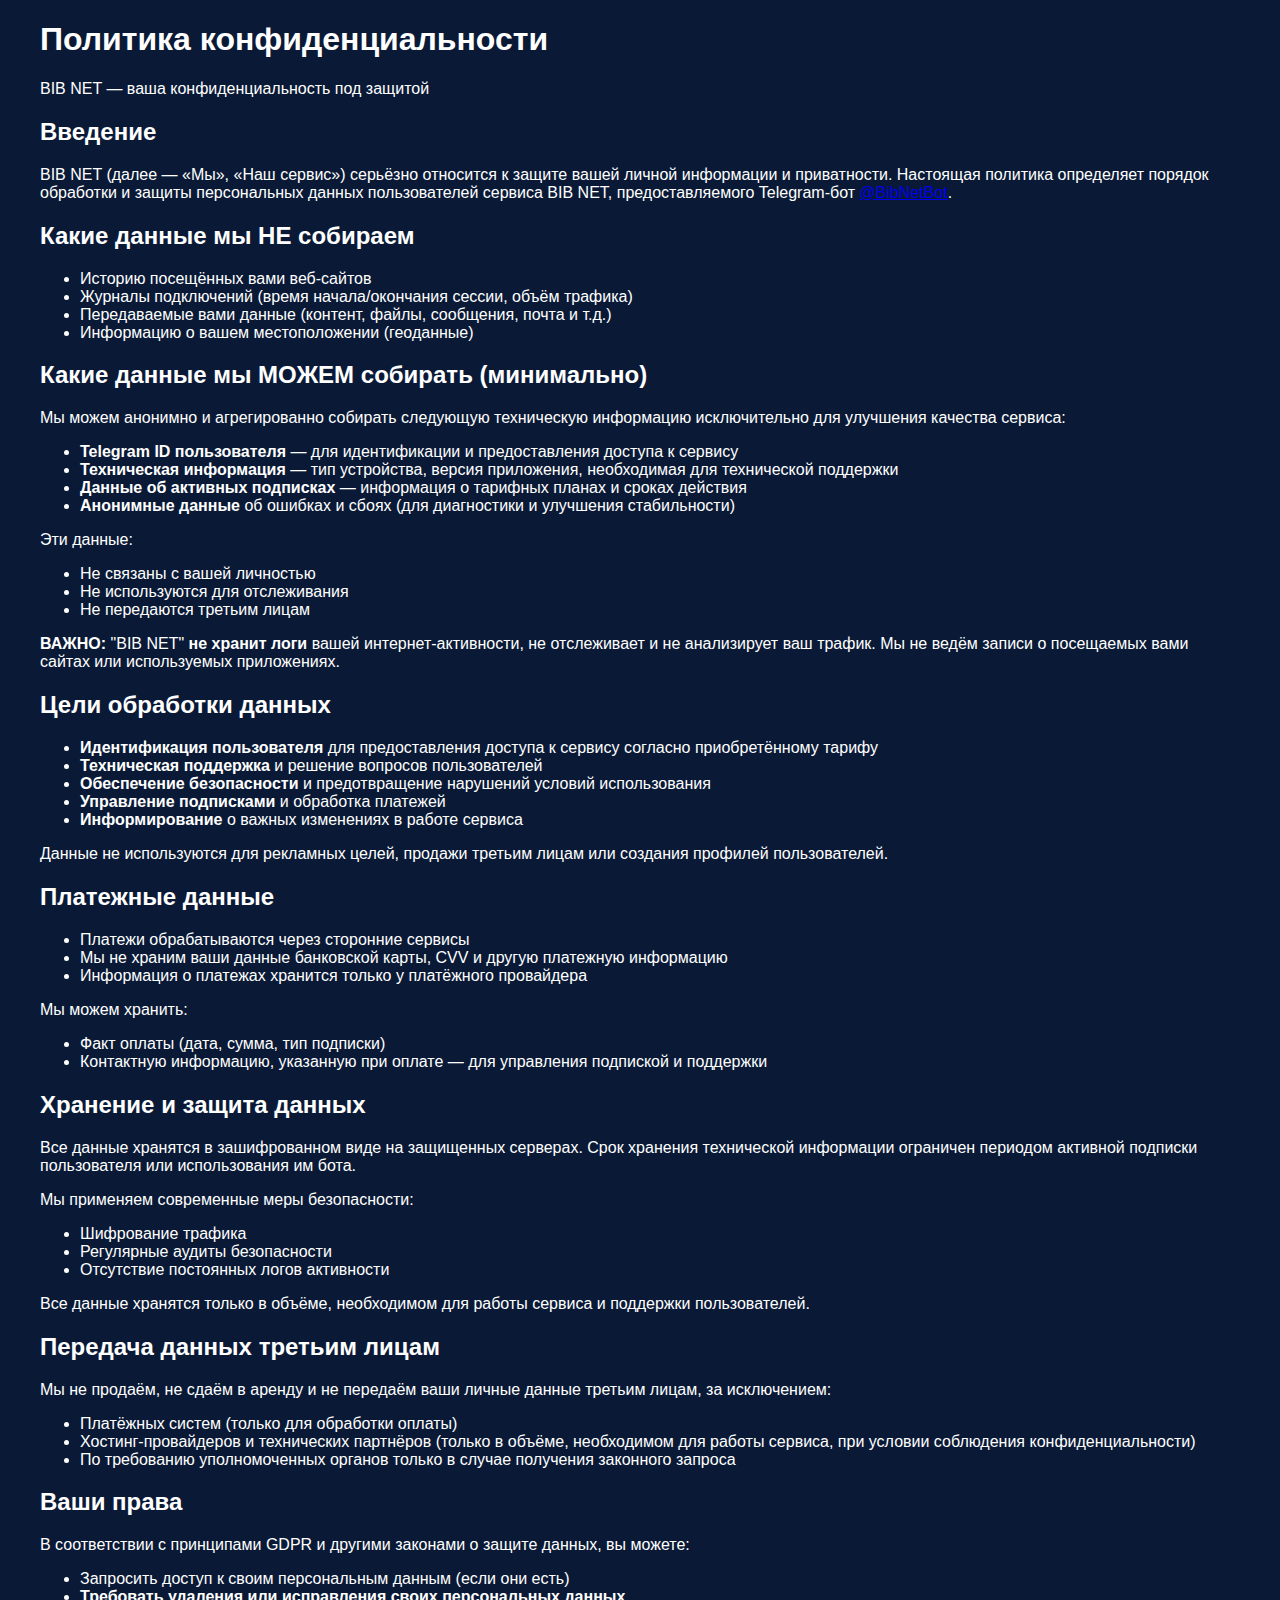
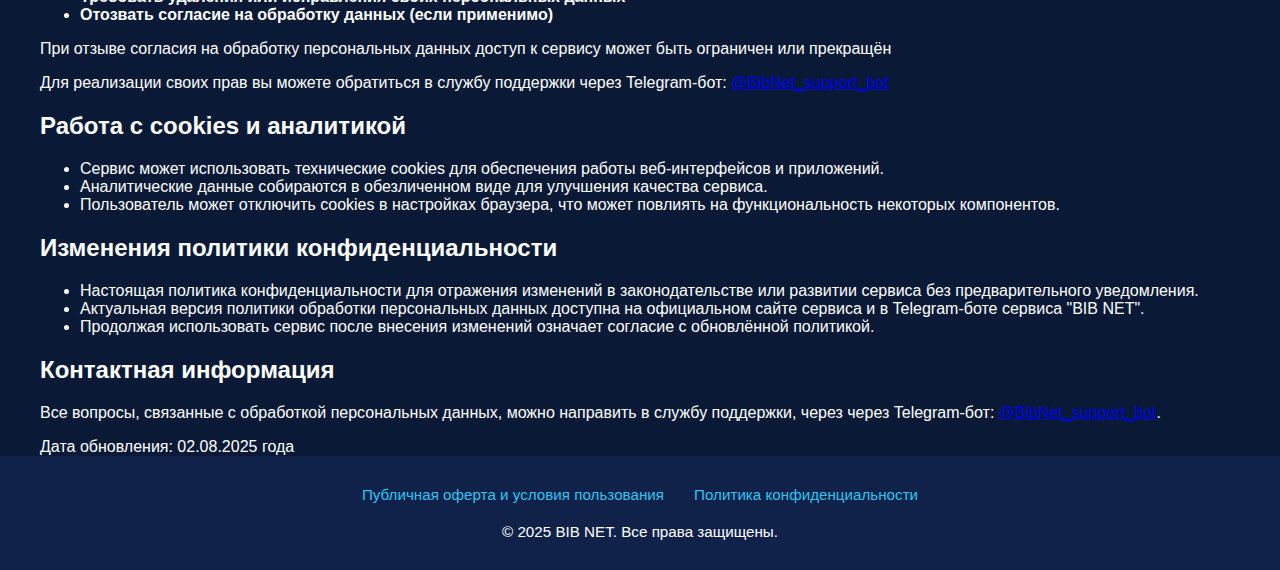
<file: privacy.html>
<!DOCTYPE html>
<html lang="ru">
<head>
  <meta charset="UTF-8">
  <meta name="viewport" content="width=device-width, initial-scale=1.0">
  <title>Политика конфиденциальности 'BIB NET'</title>
  <link rel="stylesheet" href="styles.css">
  <link rel="stylesheet" href="https://cdnjs.cloudflare.com/ajax/libs/font-awesome/6.0.0/css/all.min.css">
  <link rel="icon" href="favicon.ico" type="image/x-icon">
</head>
<body>
  <main>
    <section class="terms-hero">
      <div class="container">
        <div class="terms-hero__content">
          <h1>Политика конфиденциальности</h1>
          <p>BIB NET — ваша конфиденциальность под защитой</p>
        </div>
      </div>
    </section>

    <section class="terms-content">
      <div class="container">
        <div class="terms-card">
          <div class="terms-section">
            <h2>Введение</h2>
            <p>BIB NET (далее — «Мы», «Наш сервис») серьёзно относится к защите вашей личной информации и приватности. Настоящая политика определяет порядок обработки и защиты персональных данных пользователей сервиса BIB NET, предоставляемого Telegram-бот <a href="https://t.me/BibNetBot" target="_blank" rel="noopener noreferrer">@BibNetBot</a>.</p>
          </div>
          <div class="terms-section">
            <h2>Какие данные мы НЕ собираем</h2>
            <ul>
              <li>Историю посещённых вами веб-сайтов</li>
              <li>Журналы подключений (время начала/окончания сессии, объём трафика)</li>
              <li>Передаваемые вами данные (контент, файлы, сообщения, почта и т.д.)</li>
              <li>Информацию о вашем местоположении (геоданные)</li>
            </ul>
          </div>
          <div class="terms-section">
            <h2>Какие данные мы МОЖЕМ собирать (минимально)</h2>
            <p>Мы можем анонимно и агрегированно собирать следующую техническую информацию исключительно для улучшения качества сервиса:</p>
            <ul>
              <li><strong>Telegram ID пользователя</strong> — для идентификации и предоставления доступа к сервису</li>
              <li><strong>Техническая информация</strong> — тип устройства, версия приложения, необходимая для технической поддержки</li>
              <li><strong>Данные об активных подписках</strong> — информация о тарифных планах и сроках действия</li>
              <li><strong>Анонимные данные</strong> об ошибках и сбоях (для диагностики и улучшения стабильности)</li>
            </ul>
            <p>Эти данные:</p>
            <ul>
              <li>Не связаны с вашей личностью</li>
              <li>Не используются для отслеживания</li>
              <li>Не передаются третьим лицам</li>
            </ul>
            <div class="warning-box">
              <div class="warning-content">
                <strong>ВАЖНО:</strong> "BIB NET" <b>не хранит логи</b> вашей интернет-активности, не отслеживает и не анализирует ваш трафик. Мы не ведём записи о посещаемых вами сайтах или используемых приложениях.
              </div>
            </div>
          </div>
          <div class="terms-section">
            <h2>Цели обработки данных</h2>
            <ul>
              <li><strong>Идентификация пользователя</strong> для предоставления доступа к сервису согласно приобретённому тарифу</li>
              <li><strong>Техническая поддержка</strong> и решение вопросов пользователей</li>
              <li><strong>Обеспечение безопасности</strong> и предотвращение нарушений условий использования</li>
              <li><strong>Управление подписками</strong> и обработка платежей</li>
              <li><strong>Информирование</strong> о важных изменениях в работе сервиса</li>
            </ul>
            <div class="warning-box">
              <div class="warning-content">
                Данные не используются для рекламных целей, продажи третьим лицам или создания профилей пользователей.
              </div>
            </div>
          </div>
          <div class="terms-section">
            <h2>Платежные данные</h2>
            <ul>
              <li>Платежи обрабатываются через сторонние сервисы</li>
              <li>Мы не храним ваши данные банковской карты, CVV и другую платежную информацию</li>
              <li>Информация о платежах хранится только у платёжного провайдера</li>
            </ul>
            <p>Мы можем хранить:</p>
            <ul>
              <li>Факт оплаты (дата, сумма, тип подписки)</li>
              <li>Контактную информацию, указанную при оплате — для управления подпиской и поддержки</li>
            </ul>
          </div>
          <div class="terms-section">
            <h2>Хранение и защита данных</h2>
            <p>Все данные хранятся в зашифрованном виде на защищенных серверах. Срок хранения технической информации ограничен периодом активной подписки пользователя или использования им бота.</p>
            <p>Мы применяем современные меры безопасности:</p>
            <ul>
              <li>Шифрование трафика</li>
              <li>Регулярные аудиты безопасности</li>
              <li>Отсутствие постоянных логов активности</li>
            </ul>
            <div class="warning-box">
              <div class="warning-content">
                Все данные хранятся только в объёме, необходимом для работы сервиса и поддержки пользователей.
              </div>
            </div>
          </div>
          <div class="terms-section">
            <h2>Передача данных третьим лицам</h2>
            <p>Мы не продаём, не сдаём в аренду и не передаём ваши личные данные третьим лицам, за исключением:</p>
            <ul>
              <li>Платёжных систем (только для обработки оплаты)</li>
              <li>Хостинг-провайдеров и технических партнёров (только в объёме, необходимом для работы сервиса, при условии соблюдения конфиденциальности)</li>
              <li>По требованию уполномоченных органов только в случае получения законного запроса</li>
            </ul>
          </div>
          <div class="terms-section">
            <h2>Ваши права</h2>
            <p>В соответствии с принципами GDPR и другими законами о защите данных, вы можете:</p>
            <ul>
              <li>Запросить доступ к своим персональным данным (если они есть)</li>
              <li><strong>Требовать удаления или исправления своих персональных данных</strong></li>
              <li><strong>Отозвать согласие на обработку данных (если применимо)</strong></li>
            </ul>
            <div class="warning-box">
              <div class="warning-content">
                При отзыве согласия на обработку персональных данных доступ к сервису может быть ограничен или прекращён
              </div>
            </div>
            <p>Для реализации своих прав вы можете обратиться в службу поддержки через Telegram-бот: <a href="https://t.me/BibNet_support_bot" target="_blank" rel="noopener noreferrer">@BibNet_support_bot</a></p>
          </div>
          <div class="terms-section">
            <h2>Работа с cookies и аналитикой</h2>
            <ul>
              <li>Сервис может использовать технические cookies для обеспечения работы веб-интерфейсов и приложений.</li>
              <li>Аналитические данные собираются в обезличенном виде для улучшения качества сервиса.</li>
              <li>Пользователь может отключить cookies в настройках браузера, что может повлиять на функциональность некоторых компонентов.</li>
            </ul>
          </div>
          <div class="terms-section">
            <h2>Изменения политики конфиденциальности</h2>
            <ul>
              <li>Настоящая политика конфиденциальности для отражения изменений в законодательстве или развитии сервиса без предварительного уведомления.</li>
              <li>Актуальная версия политики обработки персональных данных доступна на официальном сайте сервиса и в Telegram-боте сервиса "BIB NET".</li>
              <li>Продолжая использовать сервис после внесения изменений означает согласие с обновлённой политикой.</li>
            </ul>
          </div>
          <div class="terms-section">
            <h2>Контактная информация</h2>
            <p>Все вопросы, связанные с обработкой персональных данных, можно направить в службу поддержки, через через Telegram-бот: <a href="https://t.me/BibNet_support_bot" target="_blank" rel="noopener noreferrer">@BibNet_support_bot</a>.</p>
          </div>
          <div class="document-meta">
              <span>Дата обновления: 02.08.2025 года</span>
            </div>
        </div>
      </div>
    </section>
  </main>
  <footer class="footer">
    <div class="container footer__container">
      <div class="footer__links">
        <a href="terms.html">Публичная оферта и условия пользования</a>
        <a href="privacy.html">Политика конфиденциальности</a>
      </div>
      <span>© 2025 BIB NET. Все права защищены.</span>
    </div>
  </footer>
</body>
</html>
</file>
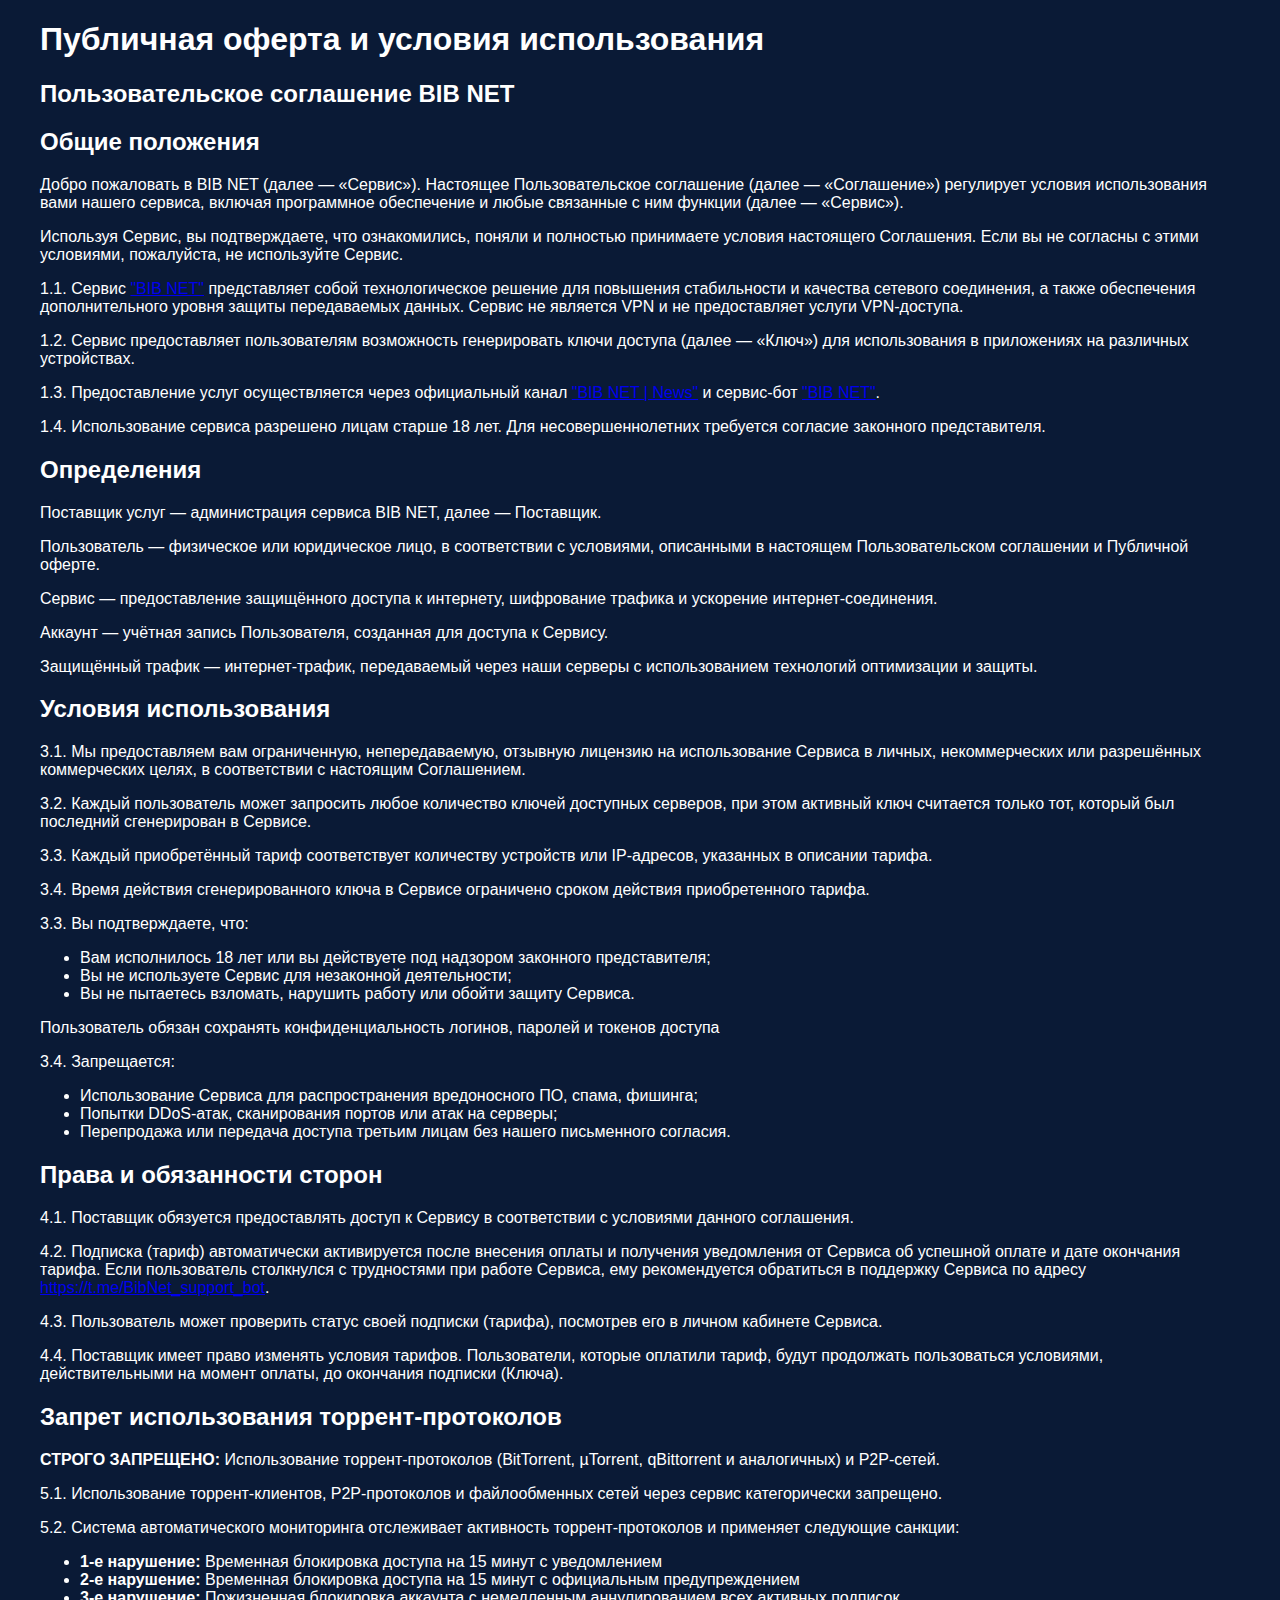
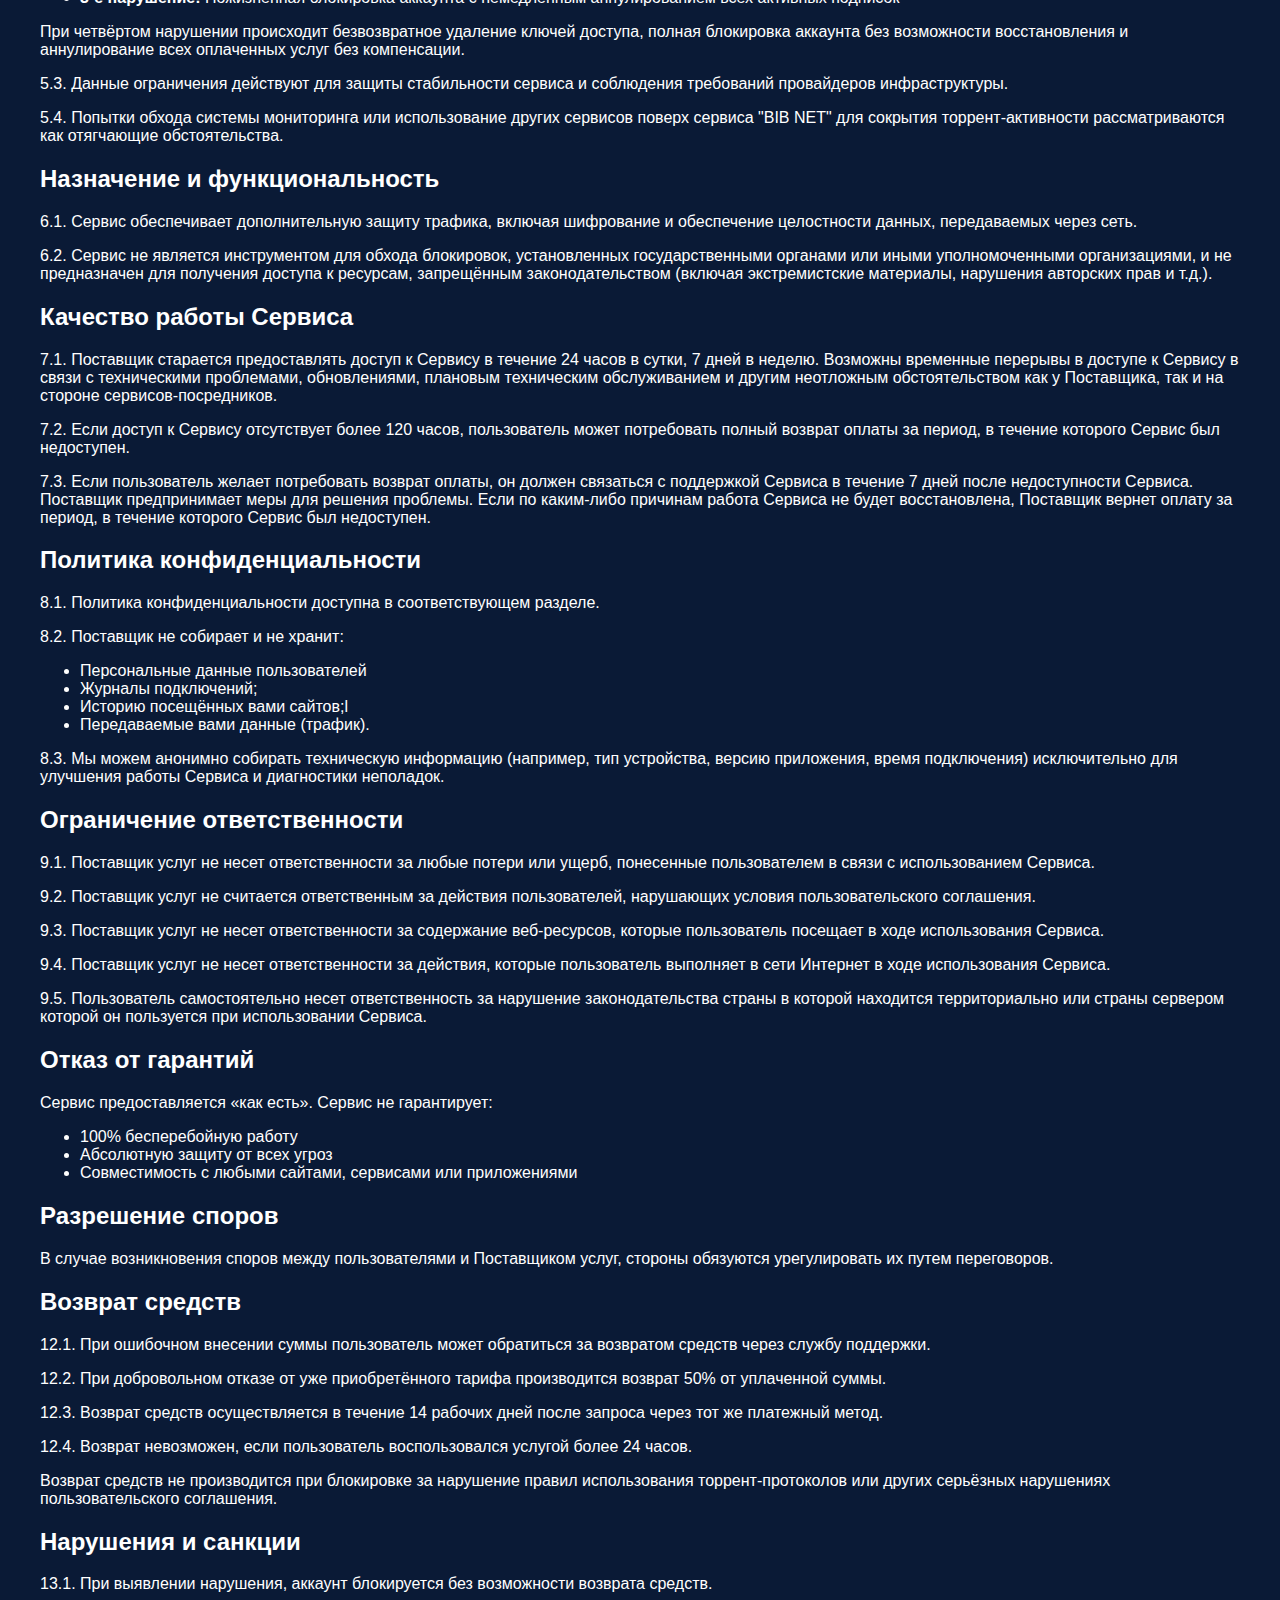
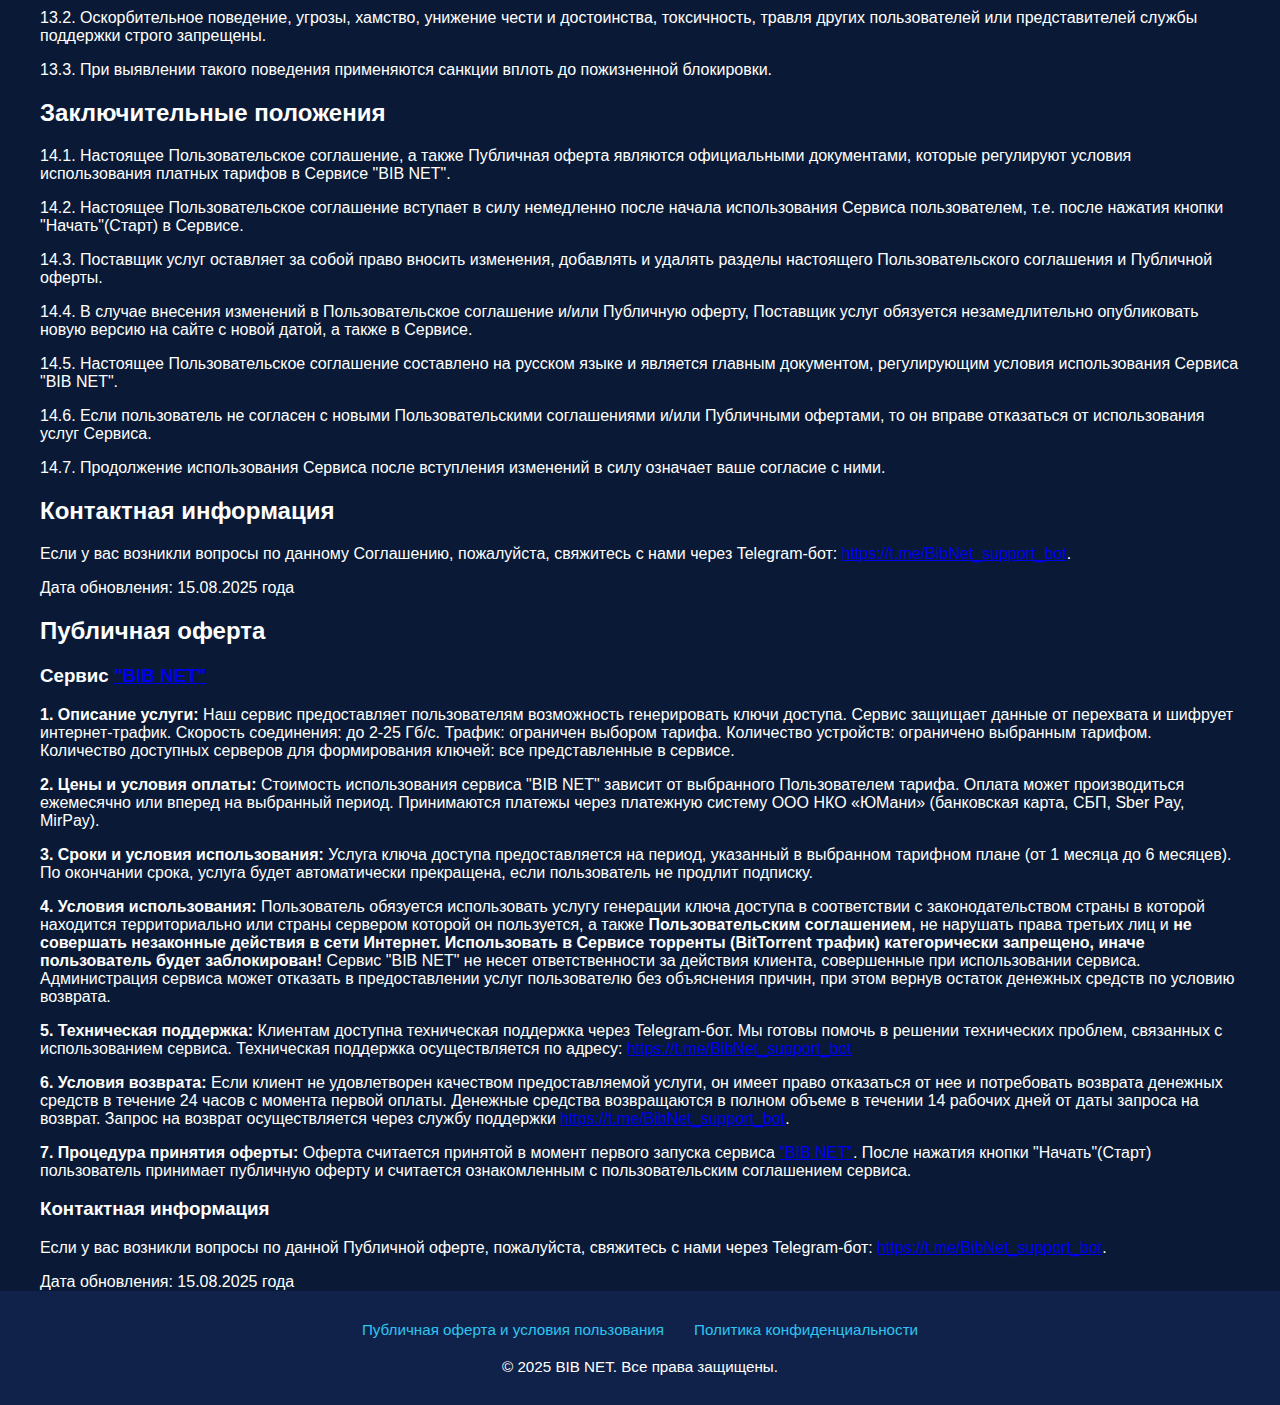
<file: terms.html>
<!DOCTYPE html>
<html lang="ru">
<head>
  <meta charset="UTF-8">
  <meta name="viewport" content="width=device-width, initial-scale=1.0">
  <title>Публичная оферта и условия использования 'BIB NET'</title>
  <link rel="stylesheet" href="styles.css">
  <link rel="stylesheet" href="https://cdnjs.cloudflare.com/ajax/libs/font-awesome/6.0.0/css/all.min.css">
  <link rel="icon" href="favicon.ico" type="image/x-icon">
</head>
<body>
  <main>
    <section class="terms-hero">
      <div class="container">
        <div class="terms-hero__content">
          <h1>Публичная оферта и условия использования</h1>
          <h2>Пользовательское соглашение BIB NET</h2>
        </div>
      </div>
    </section>

    <section class="terms-content">
      <div class="container">
        <div class="terms-card">
          <div class="terms-section">
            <h2>Общие положения</h2>
            <p>Добро пожаловать в BIB NET (далее — «Сервис»). Настоящее Пользовательское соглашение (далее — «Соглашение») регулирует условия использования вами нашего сервиса, включая программное обеспечение и любые связанные с ним функции (далее — «Сервис»).</p>
            <p>Используя Сервис, вы подтверждаете, что ознакомились, поняли и полностью принимаете условия настоящего Соглашения. Если вы не согласны с этими условиями, пожалуйста, не используйте Сервис.</p>
            <p>1.1. Сервис <a href="https://t.me/BibNetBot?start=utm_site" target="_blank" rel="noopener noreferrer">"BIB NET"</a> представляет собой технологическое решение для повышения стабильности и качества сетевого соединения, а также обеспечения дополнительного уровня защиты передаваемых данных. Сервис не является VPN и не предоставляет услуги VPN-доступа.</p>
            <p>1.2. Сервис предоставляет пользователям возможность генерировать ключи доступа (далее — «Ключ») для использования в приложениях на различных устройствах.</p>
            <p>1.3. Предоставление услуг осуществляется через официальный канал <a href="https://t.me/BibNet_news" target="_blank" rel="noopener noreferrer">"BIB NET | News"</a> и сервис-бот <a href="https://t.me/BibNetBot?start=utm_site" target="_blank" rel="noopener noreferrer">"BIB NET"</a>.</p>
            <p>1.4. Использование сервиса разрешено лицам старше 18 лет. Для несовершеннолетних требуется согласие законного представителя.</p>
          </div>
          <div class="terms-section">
            <h2>Определения</h2>
            <p>Поставщик услуг — администрация сервиса BIB NET, далее — Поставщик.</p>
            <p>Пользователь — физическое или юридическое лицо, в соответствии с условиями, описанными в настоящем Пользовательском соглашении и Публичной оферте.</p>
            <p>Сервис — предоставление защищённого доступа к интернету, шифрование трафика и ускорение интернет-соединения.</p>
            <p>Аккаунт — учётная запись Пользователя, созданная для доступа к Сервису.</p>
            <p>Защищённый трафик — интернет-трафик, передаваемый через наши серверы с использованием технологий оптимизации и защиты.</p>
          </div>
          <div class="terms-section">
            <h2>Условия использования</h2>
            <p>3.1. Мы предоставляем вам ограниченную, непередаваемую, отзывную лицензию на использование Сервиса в личных, некоммерческих или разрешённых коммерческих целях, в соответствии с настоящим Соглашением.</p>
            <p>3.2. Каждый пользователь может запросить любое количество ключей доступных серверов, при этом активный ключ считается только тот, который был последний сгенерирован в Сервисе.</p>
            <p>3.3. <span class="highlight">Каждый приобретённый тариф соответствует количеству устройств или IP-адресов, указанных в описании тарифа.</span></p>
            <p>3.4. <span class="highlight">Время действия сгенерированного ключа в Сервисе ограничено сроком действия приобретенного тарифа.</span></p>
            <p>3.3. Вы подтверждаете, что:</p>
            <ul>
              <li>Вам исполнилось 18 лет или вы действуете под надзором законного представителя;</li>
              <li>Вы не используете Сервис для незаконной деятельности;</li>
              <li>Вы не пытаетесь взломать, нарушить работу или обойти защиту Сервиса.</li>
            </ul>
            <div class="warning-box">
              <div class="warning-content">
                Пользователь обязан сохранять конфиденциальность логинов, паролей и токенов доступа
              </div>
            </div>
            <p>3.4. Запрещается:</p>
            <ul>
              <li>Использование Сервиса для распространения вредоносного ПО, спама, фишинга;</li>
              <li>Попытки DDoS-атак, сканирования портов или атак на серверы;</li>
              <li>Перепродажа или передача доступа третьим лицам без нашего письменного согласия.</li>
            </ul>
          </div>
          <div class="terms-section">
            <h2>Права и обязанности сторон</h2>
            <p>4.1. Поставщик обязуется предоставлять доступ к Сервису в соответствии с условиями данного соглашения.</p>
            <p>4.2. Подписка (тариф) автоматически активируется после внесения оплаты и получения уведомления от Сервиса об успешной оплате и дате окончания тарифа. Если пользователь столкнулся с трудностями при работе Сервиса, ему рекомендуется обратиться в поддержку Сервиса по адресу <a href="https://t.me/BibNet_support_bot" target="_blank" rel="noopener noreferrer">https://t.me/BibNet_support_bot</a>.</p>
            <p>4.3. Пользователь может проверить статус своей подписки (тарифа), посмотрев его в личном кабинете Сервиса.</p>
            <p>4.4. Поставщик имеет право изменять условия тарифов. Пользователи, которые оплатили тариф, будут продолжать пользоваться условиями, действительными на момент оплаты, до окончания подписки (Ключа).</p>
          </div>
          <div class="terms-section">
            <h2>Запрет использования торрент-протоколов</h2>
            <div class="danger-box">
              <div class="danger-content">
                <strong>СТРОГО ЗАПРЕЩЕНО:</strong> Использование торрент-протоколов (BitTorrent, µTorrent, qBittorrent и аналогичных) и P2P-сетей.
              </div>
            </div>
            <p>5.1. Использование торрент-клиентов, P2P-протоколов и файлообменных сетей через сервис категорически запрещено.</p>
            <p>5.2. Система автоматического мониторинга отслеживает активность торрент-протоколов и применяет следующие санкции:</p>
            <ul>
              <li><strong>1-е нарушение:</strong> Временная блокировка доступа на 15 минут с уведомлением</li>
              <li><strong>2-е нарушение:</strong> Временная блокировка доступа на 15 минут с официальным предупреждением</li>
              <li><strong>3-е нарушение:</strong> Пожизненная блокировка аккаунта с немедленным аннулированием всех активных подписок</li>
            </ul>
            <div class="warning-box">
              <div class="warning-content">
                При четвёртом нарушении происходит безвозвратное удаление ключей доступа, полная блокировка аккаунта без возможности восстановления и аннулирование всех оплаченных услуг без компенсации.
              </div>
            </div>
            <p>5.3. Данные ограничения действуют для защиты стабильности сервиса и соблюдения требований провайдеров инфраструктуры.</p>
            <p>5.4. Попытки обхода системы мониторинга или использование других сервисов поверх сервиса "BIB NET" для сокрытия торрент-активности рассматриваются как отягчающие обстоятельства.</p>
          </div>
          <div class="terms-section">
            <h2>Назначение и функциональность</h2>
            <p>6.1. Сервис обеспечивает дополнительную защиту трафика, включая шифрование и обеспечение целостности данных, передаваемых через сеть.</p>
            <p>6.2. Сервис не является инструментом для обхода блокировок, установленных государственными органами или иными уполномоченными организациями, и не предназначен для получения доступа к ресурсам, запрещённым законодательством (включая экстремистские материалы, нарушения авторских прав и т.д.).</p>
          </div>
           <div class="terms-section">
            <h2>Качество работы Сервиса</h2>
            <p>7.1. Поставщик старается предоставлять доступ к Сервису в течение 24 часов в сутки, 7 дней в неделю. Возможны временные перерывы в доступе к Сервису в связи с техническими проблемами, обновлениями, плановым техническим обслуживанием и другим неотложным обстоятельством как у Поставщика, так и на стороне сервисов-посредников.</p>
            <p>7.2. Если доступ к Сервису отсутствует более 120 часов, пользователь может потребовать полный возврат оплаты за период, в течение которого Сервис был недоступен.</p>
            <p>7.3.  Если пользователь желает потребовать возврат оплаты, он должен связаться с поддержкой Сервиса в течение 7 дней после недоступности Сервиса. Поставщик предпринимает меры для решения проблемы. Если по каким-либо причинам работа Сервиса не будет восстановлена, Поставщик вернет оплату за период, в течение которого Сервис был недоступен.</p>
           </div>
          <div class="terms-section">
            <h2>Политика конфиденциальности</h2>
            <p>8.1. Политика конфиденциальности доступна в соответствующем разделе.</p>
            <p>8.2. Поставщик не собирает и не хранит:</p>
            <ul>
              <li>Персональные данные пользователей</li>
              <li>Журналы подключений;</li>
              <li>Историю посещённых вами сайтов;l</li>
              <li>Передаваемые вами данные (трафик).</li>
            </ul>
            <p>8.3. Мы можем анонимно собирать техническую информацию (например, тип устройства, версию приложения, время подключения) исключительно для улучшения работы Сервиса и диагностики неполадок.</p>
          </div>
          <div class="terms-section">
            <h2>Ограничение ответственности</h2>
            <p>9.1. Поставщик услуг не несет ответственности за любые потери или ущерб, понесенные пользователем в связи с использованием Сервиса.</p>
            <p>9.2. Поставщик услуг не считается ответственным за действия пользователей, нарушающих условия пользовательского соглашения.</p>
            <p>9.3. Поставщик услуг не несет ответственности за содержание веб-ресурсов, которые пользователь посещает в ходе использования Сервиса.</p>
            <p>9.4. Поставщик услуг не несет ответственности за действия, которые пользователь выполняет в сети Интернет в ходе использования Сервиса.</p>
            <p>9.5. Пользователь самостоятельно несет ответственность за нарушение законодательства страны в которой находится территориально или страны сервером которой он пользуется при использовании Сервиса.</p>
          </div>
          <div class="terms-section">
            <h2>Отказ от гарантий</h2>
            <p>Сервис предоставляется «как есть». Сервис не гарантирует:</p>
            <ul>
              <li>100% бесперебойную работу</li>
              <li>Абсолютную защиту от всех угроз</li>
              <li>Совместимость с любыми сайтами, сервисами или приложениями</li>
            </ul>
          </div>
          <div class="terms-section">
            <h2>Разрешение споров</h2>
            <p>В случае возникновения споров между пользователями и Поставщиком услуг, стороны обязуются урегулировать их путем переговоров.</p>
          </div>
          <div class="terms-section">
            <h2>Возврат средств</h2>
            <p>12.1. При ошибочном внесении суммы пользователь может обратиться за возвратом средств через службу поддержки.</p>
            <p>12.2. При добровольном отказе от уже приобретённого тарифа производится возврат 50% от уплаченной суммы.</p>
            <p>12.3. Возврат средств осуществляется в течение 14 рабочих дней после запроса через тот же платежный метод.</p>
            <p>12.4. Возврат невозможен, если пользователь воспользовался услугой более 24 часов.</p>
            <div class="warning-box">
              <div class="warning-content">
                Возврат средств не производится при блокировке за нарушение правил использования торрент-протоколов или других серьёзных нарушениях пользовательского соглашения.
              </div>
            </div>
          </div>
          <div class="terms-section">
            <h2>Нарушения и санкции</h2>
            <p>13.1. При выявлении нарушения, аккаунт блокируется без возможности возврата средств.</p>
            <p>13.2. Оскорбительное поведение, угрозы, хамство, унижение чести и достоинства, токсичность, травля других пользователей или представителей службы поддержки строго запрещены.</p>
            <p>13.3. При выявлении такого поведения применяются санкции вплоть до пожизненной блокировки.</p>
          </div>
          <div class="terms-section">
            <h2>Заключительные положения</h2>
            <p>14.1. Настоящее Пользовательское соглашение, а также Публичная оферта являются официальными документами, которые регулируют условия использования платных тарифов в Сервисе "BIB NET".</p>
            <p>14.2. Настоящее Пользовательское соглашение вступает в силу немедленно после начала использования Сервиса пользователем, т.е. после нажатия кнопки "Начать"(Старт) в Сервисе.</p>
            <p>14.3. Поставщик услуг оставляет за собой право вносить изменения, добавлять и удалять разделы настоящего Пользовательского соглашения и Публичной оферты.</p>
            <p>14.4. В случае внесения изменений в Пользовательское соглашение и/или Публичную оферту, Поставщик услуг обязуется незамедлительно опубликовать новую версию на сайте с новой датой, а также в Сервисе.</p>
            <p>14.5. Настоящее Пользовательское соглашение составлено на русском языке и является главным документом, регулирующим условия использования Сервиса "BIB NET".</p>
            <p>14.6. Если пользователь не согласен с новыми Пользовательскими соглашениями и/или Публичными офертами, то он вправе отказаться от использования услуг Сервиса.</p>
            <p>14.7. Продолжение использования Сервиса после вступления изменений в силу означает ваше согласие с ними.</p>
          </div>

          <div class="terms-section">
            <h2>Контактная информация</h2>
            <p>Если у вас возникли вопросы по данному Соглашению, пожалуйста, свяжитесь с нами через Telegram-бот: <a href="https://t.me/BibNet_support_bot" target="_blank" rel="noopener noreferrer">https://t.me/BibNet_support_bot</a>.</p>
          </div>
          <div class="document-meta">
              <span>Дата обновления: 15.08.2025 года</span>
            </div>
        </div>
      </div>
    </section>

    <section class="terms-hero">
      <div class="container">
        <div class="terms-hero__content">
          <h2>Публичная оферта</h2>
        </div>
      </div>
    </section>

   <section class="terms-content">
      <div class="container">
        <div class="terms-card">
          <div class="terms-section">
            <h3>Сервис <a href="https://t.me/BibNetBot?start=utm_site" target="_blank" rel="noopener noreferrer">"BIB NET"</a></h3>
            <p><strong>1. Описание услуги:</strong> Наш сервис предоставляет пользователям возможность генерировать ключи доступа. Сервис защищает данные от перехвата и шифрует интернет-трафик. Скорость соединения: до 2-25 Гб/с. Трафик: ограничен выбором тарифа. Количество устройств: ограничено выбранным тарифом. Количество доступных серверов для формирования ключей: все представленные в сервисе.</p>
            <p><strong>2. Цены и условия оплаты:</strong> Стоимость использования сервиса "BIB NET" зависит от выбранного Пользователем тарифа. Оплата может производиться ежемесячно или вперед на выбранный период. Принимаются платежы через платежную систему ООО НКО «ЮМани» (банковская карта, СБП, Sber Pay, MirPay).</p>
            <p><strong>3. Сроки и условия использования:</strong> Услуга ключа доступа предоставляется на период, указанный в выбранном тарифном плане (от 1 месяца до 6 месяцев). По окончании срока, услуга будет автоматически прекращена, если пользователь не продлит подписку.</p>
            <p><strong>4. Условия использования:</strong> Пользователь обязуется использовать услугу генерации ключа доступа в соответствии с законодательством страны в которой находится территориально или страны сервером которой он пользуется, а также <strong>Пользовательским соглашением</strong>, не нарушать права третьих лиц и <strong>не совершать незаконные действия в сети Интернет. Использовать в Сервисе торренты (BitTorrent трафик) категорически запрещено, иначе пользователь будет заблокирован!</strong> Сервис "BIB NET" не несет ответственности за действия клиента, совершенные при использовании сервиса. Администрация сервиса может отказать в предоставлении услуг пользователю без объяснения причин, при этом вернув остаток денежных средств по условию возврата.</p>
            <p><strong>5. Техническая поддержка:</strong> Клиентам доступна техническая поддержка через Telegram-бот. Мы готовы помочь в решении технических проблем, связанных с использованием сервиса. Техническая поддержка осуществляется по адресу: <a href="https://t.me/BibNet_support_bot" target="_blank" rel="noopener noreferrer">https://t.me/BibNet_support_bot</a></p>
            <p><strong>6. Условия возврата:</strong>  Если клиент не удовлетворен качеством предоставляемой услуги, он имеет право отказаться от нее и потребовать возврата денежных средств в течение 24 часов с момента первой оплаты. Денежные средства возвращаются в полном объеме в течении 14 рабочих дней от даты запроса на возврат. Запрос на возврат осуществляется через службу поддержки <a href="https://t.me/BibNet_support_bot" target="_blank" rel="noopener noreferrer">https://t.me/BibNet_support_bot</a>.</p>
            <p><strong>7. Процедура принятия оферты:</strong>  Оферта считается принятой в момент первого запуска сервиса <a href="https://t.me/BibNetBot?start=utm_site" target="_blank" rel="noopener noreferrer">"BIB NET"</a>. После нажатия кнопки "Начать"(Старт) пользователь принимает публичную оферту и считается ознакомленным с пользовательским соглашением сервиса.</p>
          </div>
          <div class="terms-section">
            <h3>Контактная информация</h3>
            <p>Если у вас возникли вопросы по данной Публичной оферте, пожалуйста, свяжитесь с нами через Telegram-бот: <a href="https://t.me/BibNet_support_bot" target="_blank" rel="noopener noreferrer">https://t.me/BibNet_support_bot</a>.</p>
          </div>
          <div class="document-meta">
              <span>Дата обновления: 15.08.2025 года</span>
            </div>
        </div>
      </div>
    </section> 

  </main>
  <footer class="footer">
    <div class="container footer__container">
      <div class="footer__links">
        <a href="terms.html">Публичная оферта и условия пользования</a>
        <a href="privacy.html">Политика конфиденциальности</a>
      </div>
      <span>© 2025 BIB NET. Все права защищены.</span>
    </div>
  </footer>
</body>
</html>
</file>
<file: styles.css>
body {
  margin: 0;
  font-family: 'Segoe UI', Arial, sans-serif;
  background: #0A1A36;
  color: #fff;
}

.container {
  max-width: 1200px;
  margin: 0 auto;
  padding: 0 20px;
}

.hero {
  background: #0A1A36;
  padding: 80px 0 60px 0;
  text-align: center;
}

.hero__logo {
  height: 120px;
  margin-bottom: 30px;
}

.hero__content h1 {
  font-size: 3.5rem;
  margin-bottom: 18px;
  font-weight: 700;
}

.hero__content p {
  font-size: 1.4rem;
  margin-bottom: 32px;
  opacity: 0.9;
}

.btn {
  display: inline-block;
  padding: 16px 40px;
  border-radius: 32px;
  font-size: 1.2rem;
  font-weight: 600;
  text-decoration: none;
  transition: all 0.3s ease;
  cursor: pointer;
  border: none;
}

.btn-primary {
  background: #2EC4F1;
  color: #0A1A36;
}

.btn-primary:hover {
  background: #fff;
  color: #2EC4F1;
  transform: translateY(-2px);
  box-shadow: 0 8px 25px rgba(46, 196, 241, 0.3);
}

.btn-animated {
  position: relative;
  overflow: hidden;
}

.btn-animated::before {
  content: '';
  position: absolute;
  top: 50%;
  left: 50%;
  width: 0;
  height: 0;
  background: rgba(255, 255, 255, 0.2);
  border-radius: 50%;
  transform: translate(-50%, -50%);
  transition: width 0.6s, height 0.6s;
}

.btn-animated:hover::before {
  width: 300px;
  height: 300px;
}

.btn-secondary {
  background: transparent;
  color: #2EC4F1;
  border: 2px solid #2EC4F1;
}

.btn-secondary:hover {
  background: #2EC4F1;
  color: #0A1A36;
  transform: translateY(-2px);
}

.pricing {
  padding: 80px 0 60px 0;
  background: #11224A;
}

.pricing__container h2 {
  text-align: center;
  margin-bottom: 50px;
  font-size: 3rem;
  font-weight: 700;
}

.pricing__list {
  display: flex;
  flex-wrap: wrap;
  gap: 32px;
  justify-content: center;
}

.pricing__item {
  background: #0A1A36;
  border-radius: 18px;
  padding: 36px 28px;
  width: 270px;
  text-align: center;
  box-shadow: 0 2px 16px rgba(46,196,241,0.09);
  border: 2px solid transparent;
  transition: all 0.3s ease;
}

.pricing__item:hover {
  transform: translateY(-5px);
  box-shadow: 0 10px 30px rgba(46,196,241,0.2);
}

.pricing__item--popular {
  border: 2px solid #2EC4F1;
  transform: scale(1.05);
}

.price {
  font-size: 2.2rem;
  color: #2EC4F1;
  margin: 18px 0 18px 0;
  font-weight: 700;
}

.pricing__item ul {
  list-style: none;
  padding: 0;
  margin: 0 0 24px 0;
}

.pricing__item ul li {
  margin-bottom: 12px;
  display: flex;
  align-items: center;
  justify-content: flex-start;
  text-align: left;
}

.checkmark {
  color: #2EC4F1;
  font-weight: bold;
  margin-right: 10px;
  font-size: 1.2rem;
}

.features {
  padding: 80px 0 60px 0;
  background: #2EC4F1;
  color: #0A1A36;
}

.features__container h2 {
  text-align: center;
  margin-bottom: 50px;
  font-size: 3rem;
  font-weight: 700;
  color: #0A1A36;
}

.features__list {
  display: grid;
  grid-template-columns: repeat(auto-fit, minmax(350px, 1fr));
  gap: 32px;
  justify-content: center;
}

.feature {
  background: rgba(10, 26, 54, 0.1);
  border: 1px solid rgba(10, 26, 54, 0.2);
  border-radius: 18px;
  padding: 32px 24px;
  text-align: center;
  transition: all 0.3s ease;
}

.feature:hover {
  background: rgba(10, 26, 54, 0.15);
  transform: translateY(-5px);
}

.feature__icon {
  font-size: 3rem;
  margin-bottom: 20px;
}

.feature h3 {
  color: #0A1A36;
  font-size: 1.4rem;
  margin-bottom: 15px;
  font-weight: 600;
}

.feature p {
  color: #0A1A36;
  opacity: 0.8;
  line-height: 1.6;
}

.how-to-start {
  padding: 80px 0 60px 0;
  background: #0A1A36;
}

.how-to-start__container h2 {
  text-align: center;
  margin-bottom: 50px;
  font-size: 3rem;
  font-weight: 700;
}

.steps {
  display: flex;
  flex-wrap: wrap;
  gap: 40px;
  justify-content: center;
  align-items: flex-start;
}

.step {
  text-align: center;
  max-width: 200px;
  position: relative;
}

.step__number {
  position: absolute;
  top: -10px;
  left: -10px;
  background: #2EC4F1;
  color: #0A1A36;
  width: 30px;
  height: 30px;
  border-radius: 50%;
  display: flex;
  align-items: center;
  justify-content: center;
  font-weight: bold;
  font-size: 0.9rem;
  z-index: 2;
}

.step__icon {
  font-size: 3rem;
  margin-bottom: 20px;
  background: #11224A;
  width: 80px;
  height: 80px;
  border-radius: 50%;
  display: flex;
  align-items: center;
  justify-content: center;
  margin: 0 auto 20px;
  border: 2px solid #2EC4F1;
}

.step h3 {
  font-size: 1.3rem;
  margin-bottom: 15px;
  color: #2EC4F1;
  font-weight: 600;
}

.step p {
  font-size: 0.95rem;
  line-height: 1.5;
  opacity: 0.9;
}

.faq {
  padding: 80px 0 60px 0;
  background: #11224A;
}

.faq__container h2 {
  text-align: center;
  margin-bottom: 50px;
  font-size: 3rem;
  font-weight: 700;
}

.faq__list {
  max-width: 800px;
  margin: 0 auto;
}

.faq__item {
  margin-bottom: 24px;
  background: #0A1A36;
  border-radius: 12px;
  padding: 25px 30px;
  border-left: 4px solid #2EC4F1;
  transition: all 0.3s ease;
}

.faq__item:hover {
  transform: translateX(5px);
  box-shadow: 0 5px 15px rgba(46,196,241,0.1);
}

.faq__item h3 {
  margin: 0 0 15px 0;
  font-size: 1.3rem;
  color: #2EC4F1;
  font-weight: 600;
}

.faq__item p {
  margin: 0;
  line-height: 1.6;
  opacity: 0.9;
}

.contact {
  padding: 60px 0 40px 0;
  background: #0A1A36;
  text-align: center;
}

.contact__container h2 {
  margin-bottom: 20px;
  font-size: 2.5rem;
  font-weight: 700;
}

.contact__container a {
  color: #2EC4F1;
  text-decoration: underline;
  font-size: 1.1rem;
}

.footer {
  background: #11224A;
  padding: 30px 0;
  text-align: center;
  color: #fff;
  font-size: 0.95rem;
}

.footer__container {
  display: flex;
  flex-direction: column;
  gap: 20px;
  align-items: center;
}

.footer__links {
  display: flex;
  gap: 30px;
  flex-wrap: wrap;
  justify-content: center;
}

.footer__links a {
  color: #2EC4F1;
  text-decoration: none;
  transition: opacity 0.3s ease;
}

.footer__links a:hover {
  opacity: 0.8;
  text-decoration: underline;
}

.why-bibnet {
  padding: 80px 0 60px 0;
  background: #11224A;
}

.why-bibnet__container h2 {
  text-align: center;
  margin-bottom: 50px;
  font-size: 3rem;
  font-weight: 700;
  color: #fff;
}

.why-bibnet__list {
  display: grid;
  grid-template-columns: repeat(auto-fit, minmax(350px, 1fr));
  gap: 32px;
  justify-content: center;
}

.why-bibnet__item {
  background: #0A1A36;
  border-radius: 18px;
  padding: 32px 24px;
  text-align: center;
  transition: all 0.3s ease;
  border: 2px solid transparent;
}

.why-bibnet__item:hover {
  transform: translateY(-5px);
  border-color: #2EC4F1;
  box-shadow: 0 10px 30px rgba(46,196,241,0.2);
}

.why-bibnet__icon {
  font-size: 3rem;
  margin-bottom: 20px;
}

.why-bibnet__item h3 {
  color: #2EC4F1;
  font-size: 1.4rem;
  margin-bottom: 15px;
  font-weight: 600;
}

.why-bibnet__item p {
  color: #fff;
  opacity: 0.9;
  line-height: 1.6;
}

.how-to-start-vpn {
  padding: 80px 0 60px 0;
  background: #2EC4F1;
  color: #0A1A36;
}

.how-to-start-vpn__container h2 {
  text-align: center;
  margin-bottom: 50px;
  font-size: 3rem;
  font-weight: 700;
  color: #0A1A36;
}

.vpn-steps {
  display: flex;
  flex-direction: column;
  gap: 30px;
  max-width: 800px;
  margin: 0 auto 40px;
}

.vpn-step {
  display: flex;
  align-items: flex-start;
  gap: 24px;
  background: rgba(10, 26, 54, 0.1);
  padding: 28px;
  border-radius: 18px;
  border: 2px solid rgba(10, 26, 54, 0.2);
  transition: all 0.3s ease;
}

.vpn-step:hover {
  background: rgba(10, 26, 54, 0.15);
  transform: translateX(5px);
}

.vpn-step__number {
  background: #0A1A36;
  color: #2EC4F1;
  width: 50px;
  height: 50px;
  border-radius: 50%;
  display: flex;
  align-items: center;
  justify-content: center;
  font-weight: bold;
  font-size: 1.2rem;
  flex-shrink: 0;
}

.vpn-step__content h3 {
  color: #0A1A36;
  font-size: 1.4rem;
  margin-bottom: 10px;
  font-weight: 600;
}

.vpn-step__content p {
  color: #0A1A36;
  opacity: 0.8;
  line-height: 1.6;
  margin: 0;
}

.vpn-start-button {
  text-align: center;
  margin-top: 20px;
}

@media (max-width: 1200px) {
  .features__list {
    grid-template-columns: repeat(auto-fit, minmax(300px, 1fr));
  }
  
  .why-bibnet__list {
    grid-template-columns: repeat(auto-fit, minmax(300px, 1fr));
  }
}

@media (max-width: 900px) {
  .pricing__list {
    flex-direction: column;
    align-items: center;
  }
  
  .features__list {
    grid-template-columns: 1fr;
  }
  
  .why-bibnet__list {
    grid-template-columns: 1fr;
  }
  
  .steps {
    flex-direction: column;
    align-items: center;
  }
  
  .footer__links {
    flex-direction: column;
    gap: 15px;
  }
}

@media (max-width: 600px) {
  .hero__content h1 {
    font-size: 2.5rem;
  }
  
  .hero__logo {
    height: 80px;
  }
  
  .pricing__container h2,
  .features__container h2,
  .why-bibnet__container h2,
  .how-to-start-vpn__container h2,
  .how-to-start__container h2,
  .faq__container h2 {
    font-size: 2.2rem;
  }
  
  .container {
    padding: 0 15px;
  }
  
  .features__list {
    grid-template-columns: 1fr;
  }
  
  .why-bibnet__list {
    grid-template-columns: 1fr;
  }
  
  .feature,
  .why-bibnet__item {
    padding: 25px 20px;
  }
  
  .faq__item {
    padding: 20px 25px;
  }
  
  .vpn-step {
    flex-direction: column;
    text-align: center;
    gap: 16px;
  }
  
  .vpn-step__number {
    align-self: center;
  }
}
</file>
